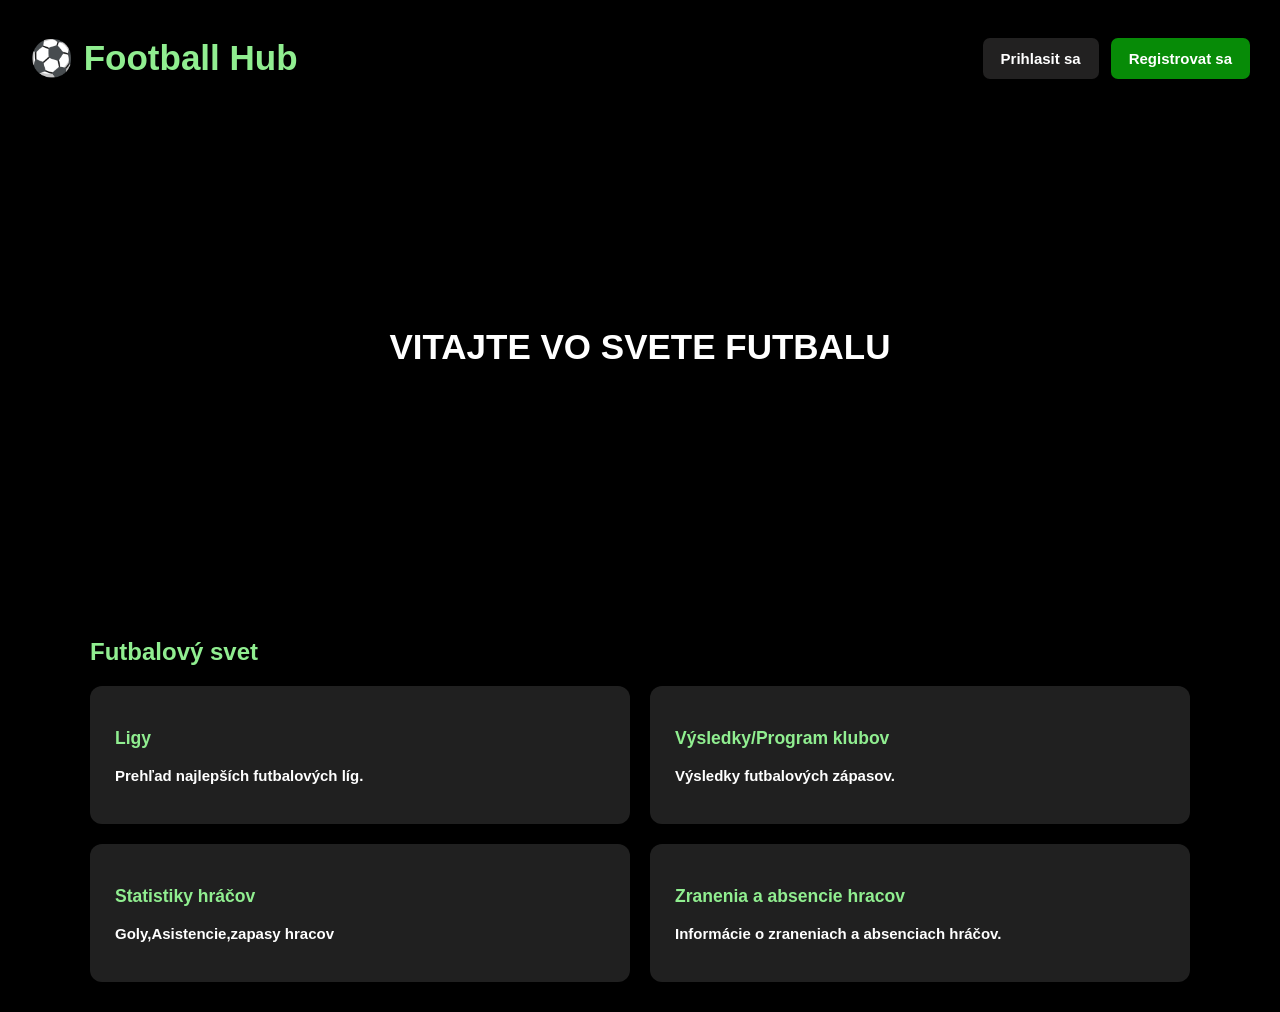
<file: index.html>
<!DOCTYPE html>
<html lang="sk">
<head>
    <meta charset="UTF-8">
    <meta name="viewport" content="width=device-width, initial-scale=1.0">
    <title>Football Hub</title>
    <link rel="stylesheet" href="Style.css">
</head>
<body>

    <header>
        <h1>⚽ Football Hub</h1>
        <nav>
            <button style = "background-color: rgb(34, 33, 33);" >Prihlasit sa</button>
            <button style = "background-color: rgb(7, 139, 7);">Registrovat sa</button>
        </nav>
    </header>

    <main>
        <section class="hero">
            <h2 style = "text-align: center;">VITAJTE VO SVETE FUTBALU</h2>
        </section>
 
        <h2 class="nadpis">Futbalový svet</h2>

        <section class="karty">
        <button class="karta" onclick="location.href='ligy.html'">
         <h3> Ligy</h3>
            <p>Prehľad najlepších futbalových líg.</p>
            </button>

            <button class="karta">
                <h3> Výsledky/Program klubov</h3>
                <p>Výsledky futbalových zápasov.</p>
            </button>

            <button class="karta">
                <h3> Statistiky hráčov</h3>
                <p>Goly,Asistencie,zapasy hracov</p>
            </button>

            <button class="karta">
                <h3> Zranenia a absencie hracov</h3>
                <p>Informácie o zraneniach a absenciach hráčov.</p>
            </div>
        </section>

    </main>

</body>
</html>
</file>
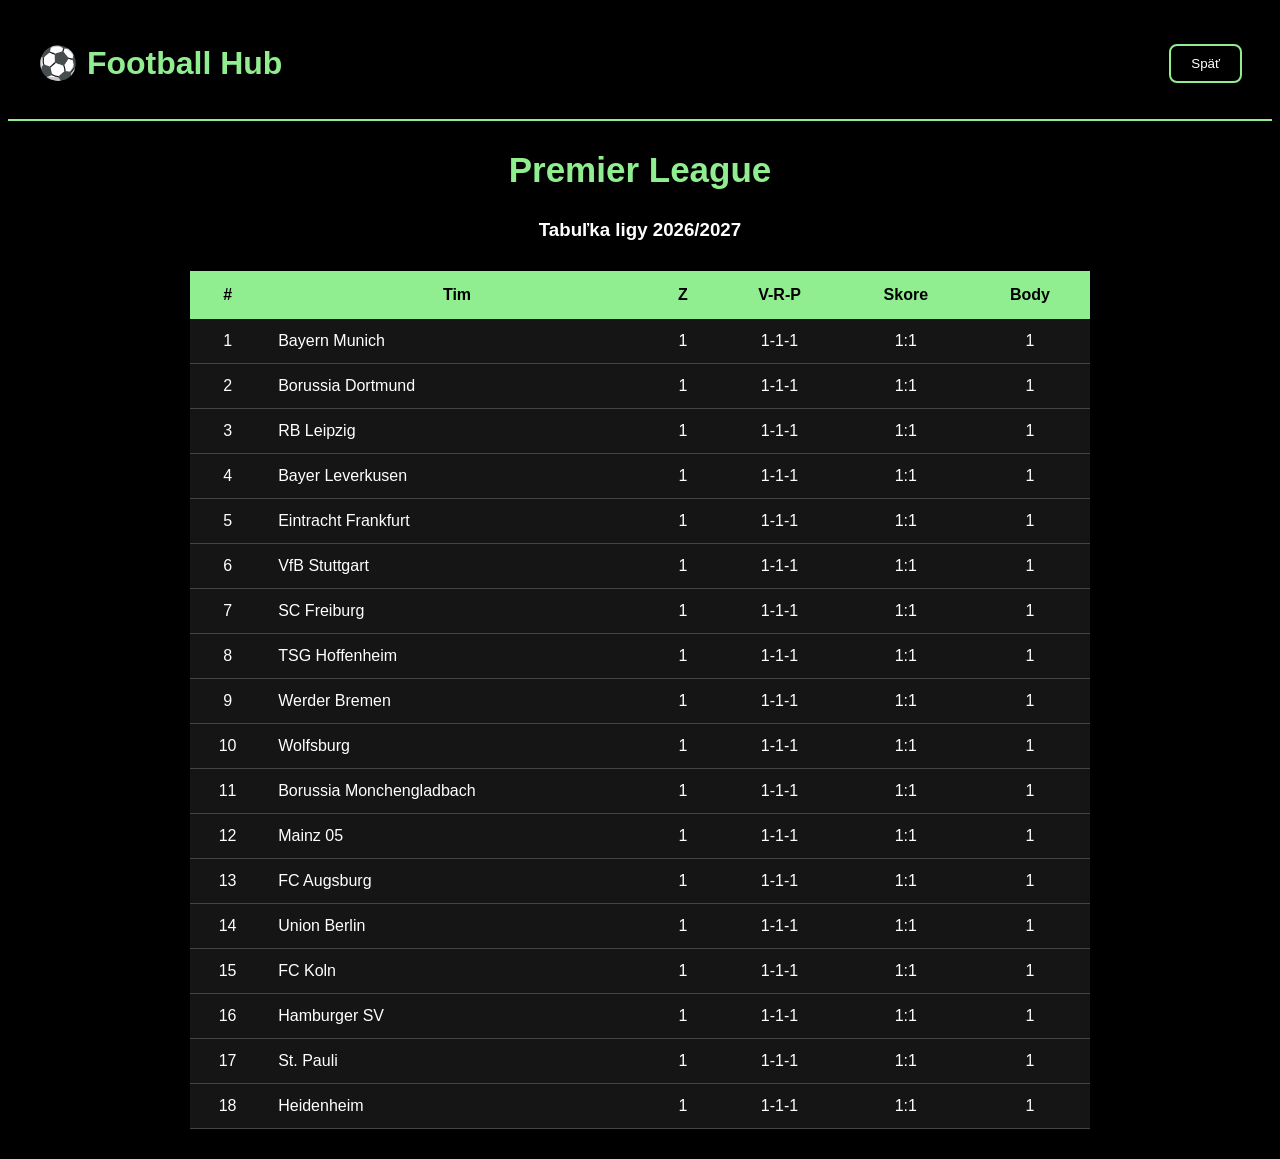
<file: Bundesliga.html>
<!DOCTYPE html>
<html lang="sk">
<head>
    <meta charset="UTF-8">
    <meta name="viewport" content="width=device-width, initial-scale=1.0">
    <title>Premier League - Football Hub</title>
    <link rel="stylesheet" href="Bundesliga.css">
</head>
<body>

<header>
    <h1>⚽ Football Hub</h1>
    <button onclick="location.href='Ligy.html'">Späť</button>
</header>

<main>
    <h2>Premier League</h2>
    <h3>Tabuľka ligy 2026/2027</h3>

    <div class="tabulka-container">
        <table>
            <thead>
                <tr>
                    <th>#</th>
                    <th>Tim</th>
                    <th>Z</th>
                    <th>V-R-P</th>
                    <th>Skore</th>
                    <th>Body</th>
                </tr>
            </thead>

            <tbody>
            <tr> <td>1</td> <td>Bayern Munich</td> <td>1</td> <td>1-1-1</td> <td>1:1</td> <td>1</td></tr>
            <tr> <td>2</td> <td>Borussia Dortmund</td> <td>1</td> <td>1-1-1</td> <td>1:1</td> <td>1</td></tr>
            <tr> <td>3</td> <td>RB Leipzig</td> <td>1</td> <td>1-1-1</td> <td>1:1</td> <td>1</td></tr>
            <tr> <td>4</td> <td>Bayer Leverkusen</td> <td>1</td> <td>1-1-1</td> <td>1:1</td> <td>1</td></tr>
            <tr> <td>5</td> <td>Eintracht Frankfurt</td> <td>1</td> <td>1-1-1</td> <td>1:1</td> <td>1</td></tr>
            <tr> <td>6</td> <td>VfB Stuttgart</td> <td>1</td> <td>1-1-1</td> <td>1:1</td> <td>1</td></tr>
            <tr> <td>7</td> <td>SC Freiburg</td> <td>1</td> <td>1-1-1</td> <td>1:1</td> <td>1</td></tr>
            <tr> <td>8</td> <td>TSG Hoffenheim</td> <td>1</td> <td>1-1-1</td> <td>1:1</td> <td>1</td></tr>
            <tr> <td>9</td> <td>Werder Bremen</td> <td>1</td> <td>1-1-1</td> <td>1:1</td> <td>1</td></tr>
            <tr> <td>10</td> <td>Wolfsburg</td> <td>1</td> <td>1-1-1</td> <td>1:1</td> <td>1</td></tr>
            <tr> <td>11</td> <td>Borussia Monchengladbach</td> <td>1</td> <td>1-1-1</td> <td>1:1</td> <td>1</td></tr>
            <tr> <td>12</td> <td>Mainz 05</td> <td>1</td> <td>1-1-1</td> <td>1:1</td> <td>1</td></tr>
            <tr> <td>13</td> <td>FC Augsburg</td> <td>1</td> <td>1-1-1</td> <td>1:1</td> <td>1</td></tr>
            <tr> <td>14</td> <td>Union Berlin</td> <td>1</td> <td>1-1-1</td> <td>1:1</td> <td>1</td></tr>
            <tr> <td>15</td> <td>FC Koln</td> <td>1</td> <td>1-1-1</td> <td>1:1</td> <td>1</td></tr>
            <tr> <td>16</td> <td>Hamburger SV</td> <td>1</td> <td>1-1-1</td> <td>1:1</td> <td>1</td></tr>
            <tr> <td>17</td> <td>St. Pauli</td> <td>1</td> <td>1-1-1</td> <td>1:1</td> <td>1</td></tr>
            <tr> <td>18</td> <td>Heidenheim</td> <td>1</td> <td>1-1-1</td> <td>1:1</td> <td>1</td></tr>
            </tbody>
        </table>
    </div>
</main>

</body>
</html>
</file>
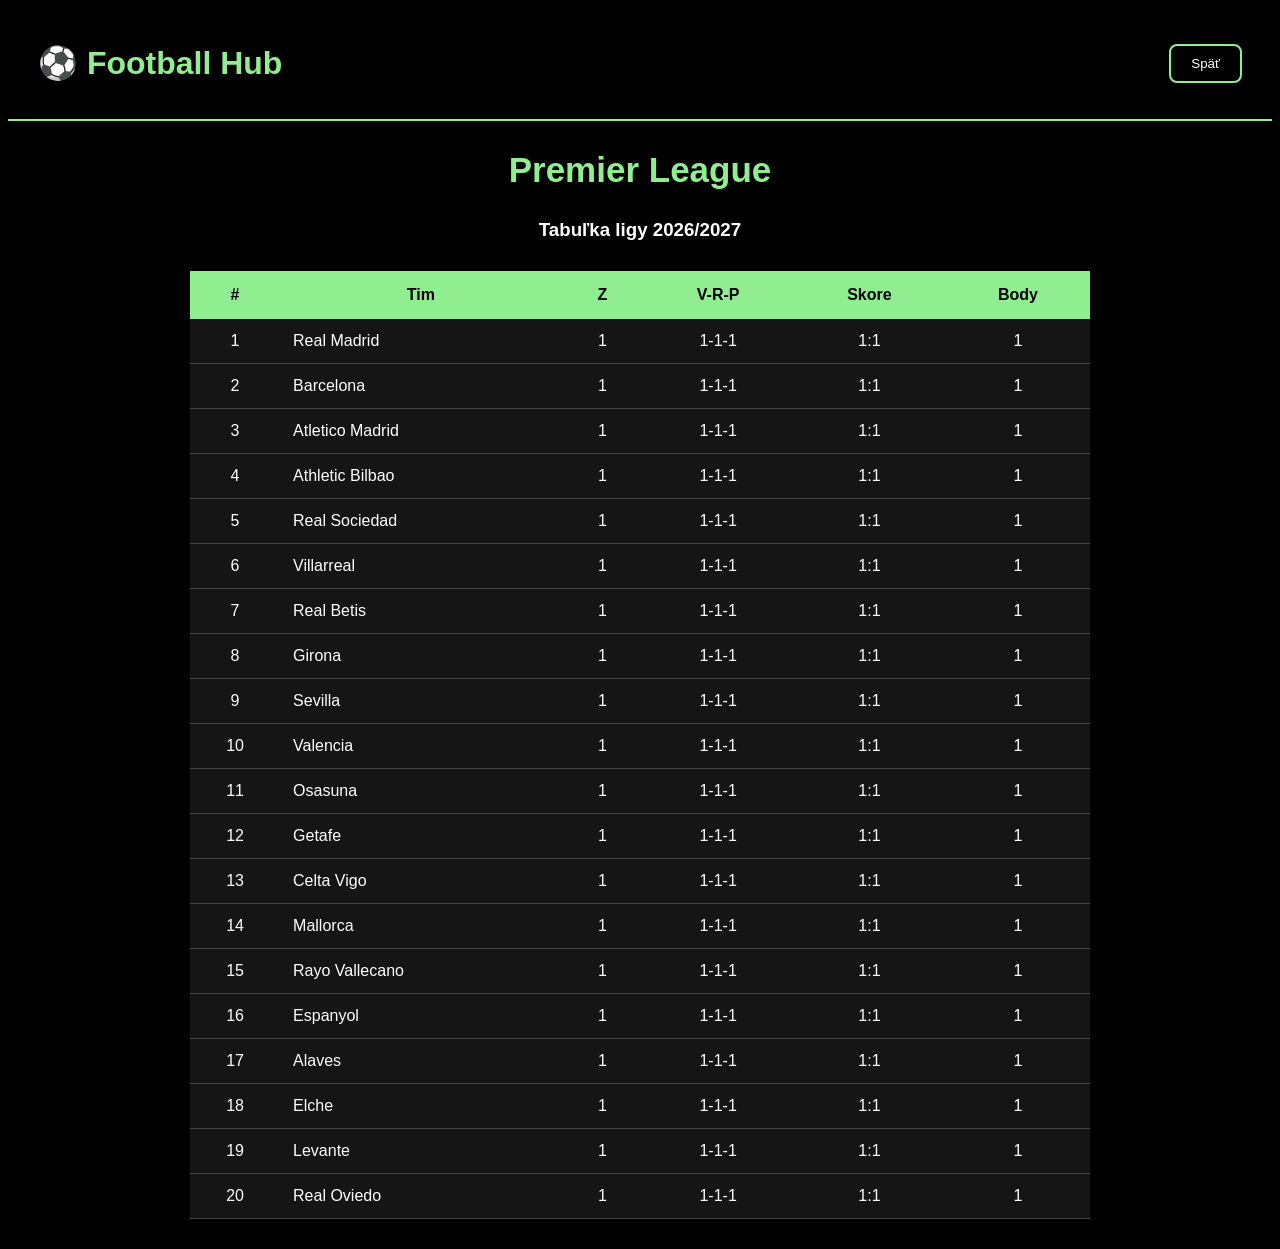
<file: Laliga.html>
<!DOCTYPE html>
<html lang="sk">
<head>
    <meta charset="UTF-8">
    <meta name="viewport" content="width=device-width, initial-scale=1.0">
    <title>Premier League - Football Hub</title>
    <link rel="stylesheet" href="Laliga.css">
</head>
<body>

<header>
    <h1>⚽ Football Hub</h1>
    <button onclick="location.href='Ligy.html'">Späť</button>
</header>

<main>
    <h2>Premier League</h2>
    <h3>Tabuľka ligy 2026/2027</h3>

    <div class="tabulka-container">
        <table>
            <thead>
                <tr>
                    <th>#</th>
                    <th>Tim</th>
                    <th>Z</th>
                    <th>V-R-P</th>
                    <th>Skore</th>
                    <th>Body</th>
                </tr>
            </thead>

            <tbody>
          <tr> <td>1</td> <td>Real Madrid</td> <td>1</td> <td>1-1-1</td> <td>1:1</td> <td>1</td></tr>
          <tr> <td>2</td> <td>Barcelona</td> <td>1</td> <td>1-1-1</td> <td>1:1</td> <td>1</td></tr>
          <tr> <td>3</td> <td>Atletico Madrid</td> <td>1</td> <td>1-1-1</td> <td>1:1</td> <td>1</td></tr>
          <tr> <td>4</td> <td>Athletic Bilbao</td> <td>1</td> <td>1-1-1</td> <td>1:1</td> <td>1</td></tr>
          <tr> <td>5</td> <td>Real Sociedad</td> <td>1</td> <td>1-1-1</td> <td>1:1</td> <td>1</td></tr>
          <tr> <td>6</td> <td>Villarreal</td> <td>1</td> <td>1-1-1</td> <td>1:1</td> <td>1</td></tr>
          <tr> <td>7</td> <td>Real Betis</td> <td>1</td> <td>1-1-1</td> <td>1:1</td> <td>1</td></tr>
          <tr> <td>8</td> <td>Girona</td> <td>1</td> <td>1-1-1</td> <td>1:1</td> <td>1</td></tr>
          <tr> <td>9</td> <td>Sevilla</td> <td>1</td> <td>1-1-1</td> <td>1:1</td> <td>1</td></tr>
          <tr> <td>10</td> <td>Valencia</td> <td>1</td> <td>1-1-1</td> <td>1:1</td> <td>1</td></tr>
          <tr> <td>11</td> <td>Osasuna</td> <td>1</td> <td>1-1-1</td> <td>1:1</td> <td>1</td></tr>
          <tr> <td>12</td> <td>Getafe</td> <td>1</td> <td>1-1-1</td> <td>1:1</td> <td>1</td></tr>
          <tr> <td>13</td> <td>Celta Vigo</td> <td>1</td> <td>1-1-1</td> <td>1:1</td> <td>1</td></tr>
          <tr> <td>14</td> <td>Mallorca</td> <td>1</td> <td>1-1-1</td> <td>1:1</td> <td>1</td></tr>
          <tr> <td>15</td> <td>Rayo Vallecano</td> <td>1</td> <td>1-1-1</td> <td>1:1</td> <td>1</td></tr>
          <tr> <td>16</td> <td>Espanyol</td> <td>1</td> <td>1-1-1</td> <td>1:1</td> <td>1</td></tr>
          <tr> <td>17</td> <td>Alaves</td> <td>1</td> <td>1-1-1</td> <td>1:1</td> <td>1</td></tr>
          <tr> <td>18</td> <td>Elche</td> <td>1</td> <td>1-1-1</td> <td>1:1</td> <td>1</td></tr>
          <tr> <td>19</td> <td>Levante</td> <td>1</td> <td>1-1-1</td> <td>1:1</td> <td>1</td></tr>
          <tr> <td>20</td> <td>Real Oviedo</td> <td>1</td> <td>1-1-1</td> <td>1:1</td> <td>1</td></tr>
            </tbody>
        </table>
    </div>
</main>

</body>
</html>
</file>
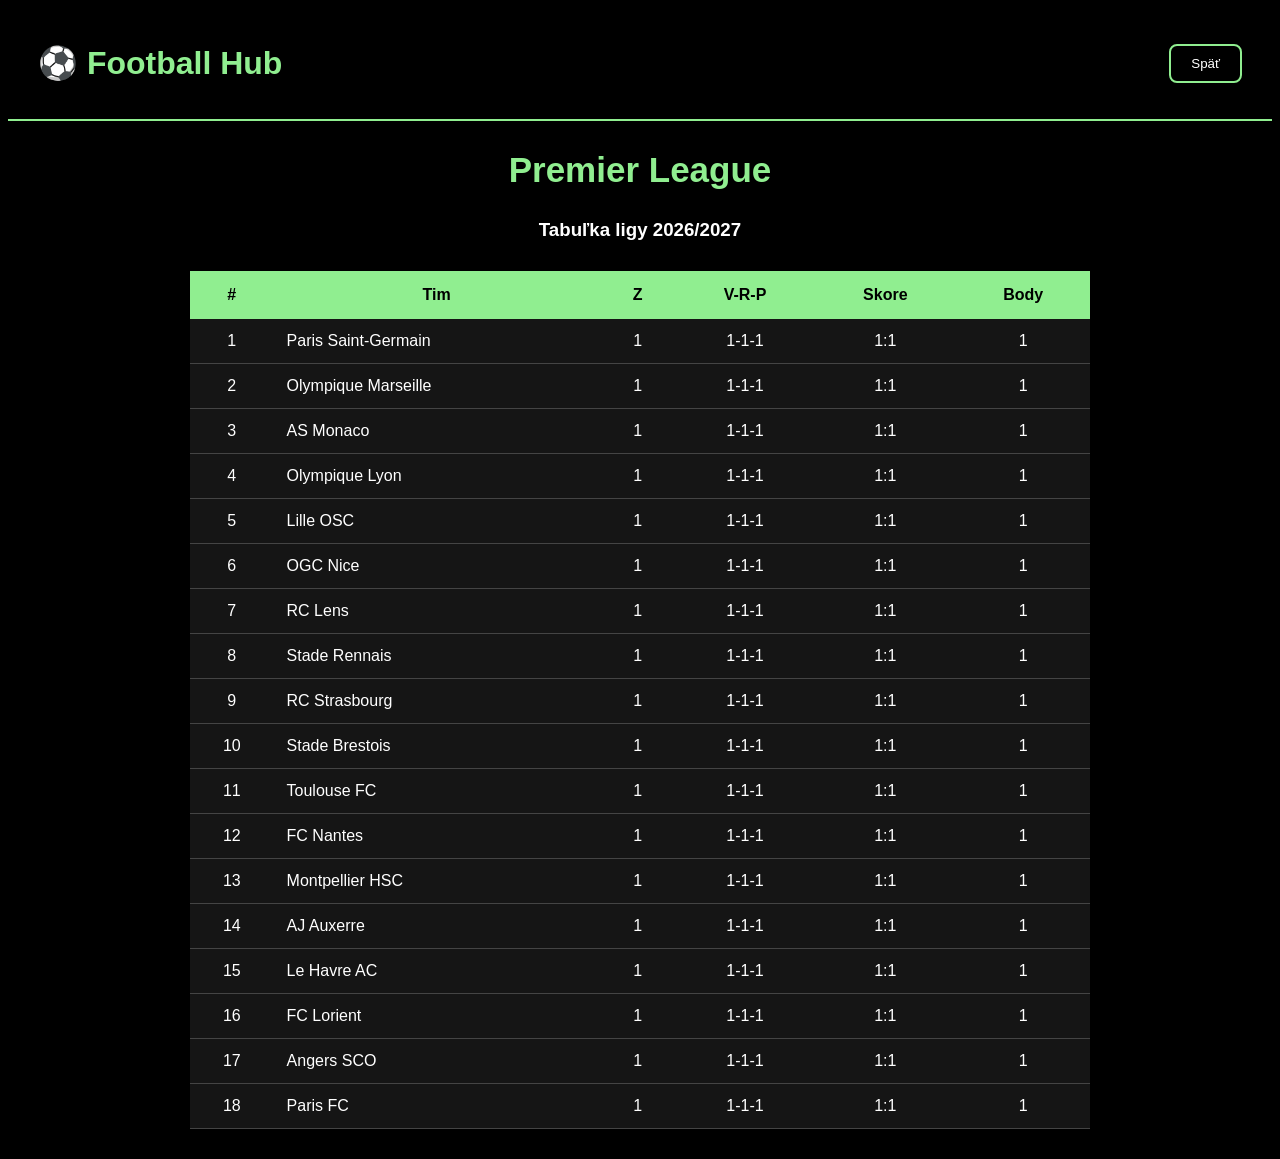
<file: Ligue1.html>
<!DOCTYPE html>
<html lang="sk">
<head>
    <meta charset="UTF-8">
    <meta name="viewport" content="width=device-width, initial-scale=1.0">
    <title>Premier League - Football Hub</title>
    <link rel="stylesheet" href="Ligue1.css">
</head>
<body>

<header>
    <h1>⚽ Football Hub</h1>
    <button onclick="location.href='Ligy.html'">Späť</button>
</header>

<main>
    <h2>Premier League</h2>
    <h3>Tabuľka ligy 2026/2027</h3>

    <div class="tabulka-container">
        <table>
            <thead>
                <tr>
                    <th>#</th>
                    <th>Tim</th>
                    <th>Z</th>
                    <th>V-R-P</th>
                    <th>Skore</th>
                    <th>Body</th>
                </tr>
            </thead>

            <tbody>
            <tr><td>1</td><td>Paris Saint-Germain</td><td>1</td><td>1-1-1</td><td>1:1</td><td>1</td></tr>
            <tr><td>2</td><td>Olympique Marseille</td><td>1</td><td>1-1-1</td><td>1:1</td><td>1</td></tr>
            <tr><td>3</td><td>AS Monaco</td><td>1</td><td>1-1-1</td><td>1:1</td><td>1</td></tr>
            <tr><td>4</td><td>Olympique Lyon</td><td>1</td><td>1-1-1</td><td>1:1</td><td>1</td></tr>
            <tr><td>5</td><td>Lille OSC</td><td>1</td><td>1-1-1</td><td>1:1</td><td>1</td></tr>
            <tr><td>6</td><td>OGC Nice</td><td>1</td><td>1-1-1</td><td>1:1</td><td>1</td></tr>
            <tr><td>7</td><td>RC Lens</td><td>1</td><td>1-1-1</td><td>1:1</td><td>1</td></tr>
            <tr><td>8</td><td>Stade Rennais</td><td>1</td><td>1-1-1</td><td>1:1</td><td>1</td></tr>
            <tr><td>9</td><td>RC Strasbourg</td><td>1</td><td>1-1-1</td><td>1:1</td><td>1</td></tr>
            <tr><td>10</td><td>Stade Brestois</td><td>1</td><td>1-1-1</td><td>1:1</td><td>1</td></tr>
            <tr><td>11</td><td>Toulouse FC</td><td>1</td><td>1-1-1</td><td>1:1</td><td>1</td></tr>
            <tr><td>12</td><td>FC Nantes</td><td>1</td><td>1-1-1</td><td>1:1</td><td>1</td></tr>
            <tr><td>13</td><td>Montpellier HSC</td><td>1</td><td>1-1-1</td><td>1:1</td><td>1</td></tr>
            <tr><td>14</td><td>AJ Auxerre</td><td>1</td><td>1-1-1</td><td>1:1</td><td>1</td></tr>
            <tr><td>15</td><td>Le Havre AC</td><td>1</td><td>1-1-1</td><td>1:1</td><td>1</td></tr>
            <tr><td>16</td><td>FC Lorient</td><td>1</td><td>1-1-1</td><td>1:1</td><td>1</td></tr>
            <tr><td>17</td><td>Angers SCO</td><td>1</td><td>1-1-1</td><td>1:1</td><td>1</td></tr>
            <tr><td>18</td><td>Paris FC</td><td>1</td><td>1-1-1</td><td>1:1</td><td>1</td></tr>
            </tbody>
        </table>
    </div>
</main>

</body>
</html>
</file>
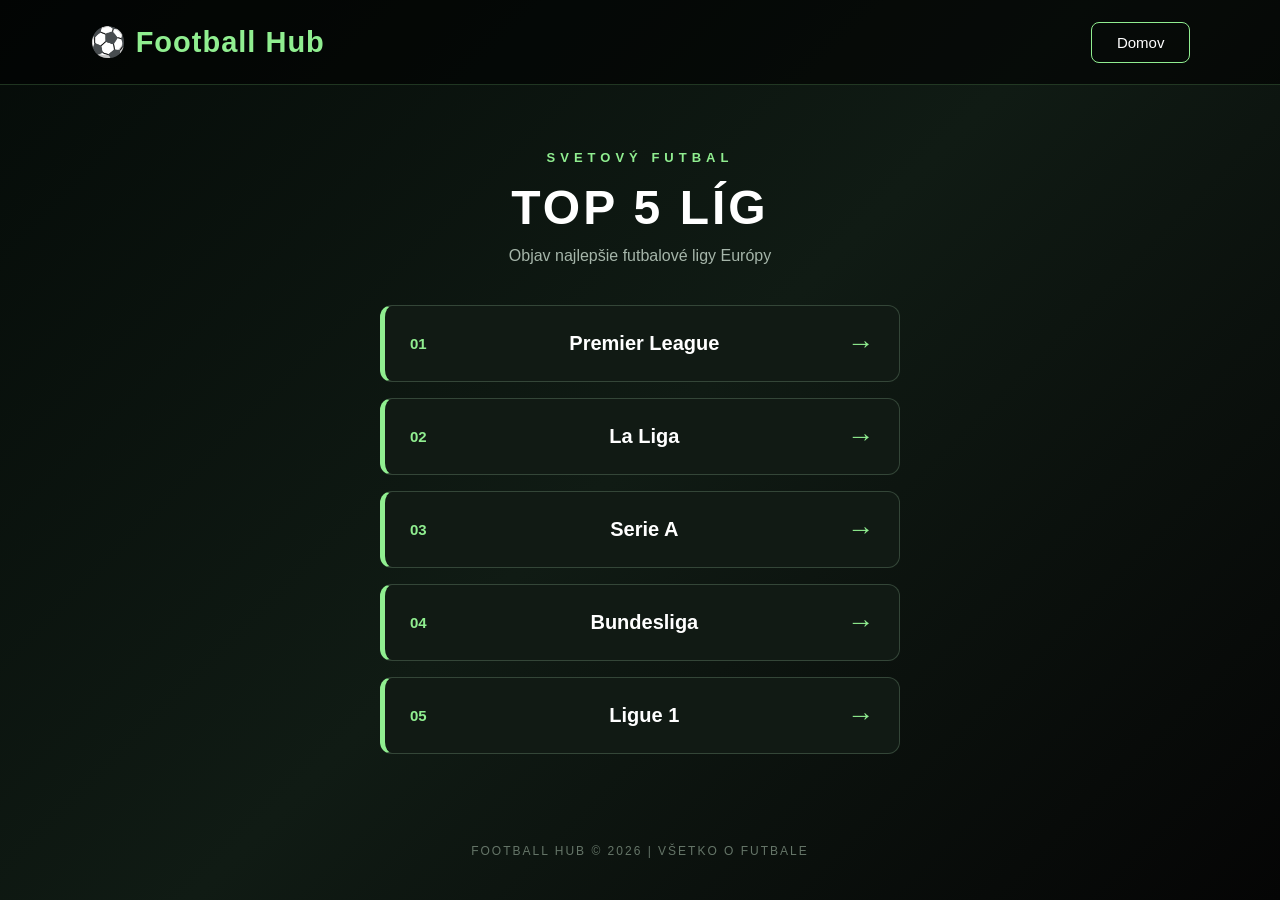
<file: Ligy.html>
<!DOCTYPE html>
<html lang="sk">
<head>
    <meta charset="UTF-8">
    <meta name="viewport" content="width=device-width, initial-scale=1.0">
    <title>Top 5 líg - Football Hub</title>
    <link rel="stylesheet" href="LigyStyle.css">
</head>

<body>

<header>
    <h1>⚽ Football Hub</h1>

    <button class="domov" onclick="location.href='index.html'">
        Domov
    </button>
</header>

<main>

    <div class="uvod">
        <p class="maly-nadpis">SVETOVÝ FUTBAL</p>

        <h2 class="nadpis">TOP 5 LÍG</h2>

        <p class="popis">
            Objav najlepšie futbalové ligy Európy
        </p>
    </div>

    <div class="ligy-zoznam">

        <div class="liga-riadok">
            <button class="liga-btn" onclick="location.href='PremierLeague.html'">
                <div class="cislo">01</div>
                <div>Premier League</div>
                <div class="sipka">→</div>
            </button>
        </div>

        <div class="liga-riadok">
            <button class="liga-btn" onclick="location.href='Laliga.html'">
                <div class="cislo">02</div>
                <div>La Liga</div>
                <div class="sipka">→</div>
            </button>
        </div>

        <div class="liga-riadok">
            <button class="liga-btn" onclick="location.href='SeriaA.html'">
                <div class="cislo">03</div>
                <div>Serie A</div>
                <div class="sipka">→</div>
            </button>
        </div>

        <div class="liga-riadok">
            <button class="liga-btn" onclick="location.href='Bundesliga.html'">
                <div class="cislo">04</div>
                <div>Bundesliga</div>
                <div class="sipka">→</div>
            </button>
        </div>

        <div class="liga-riadok">
            <button class="liga-btn" onclick="location.href='Ligue1.html'">
                <div class="cislo">05</div>
                <div>Ligue 1</div>
                <div class="sipka">→</div>
            </button>
        </div>

    </div>

    <footer>
        FOOTBALL HUB © 2026 | VŠETKO O FUTBALE
    </footer>

</main>

</body>
</html>
</file>
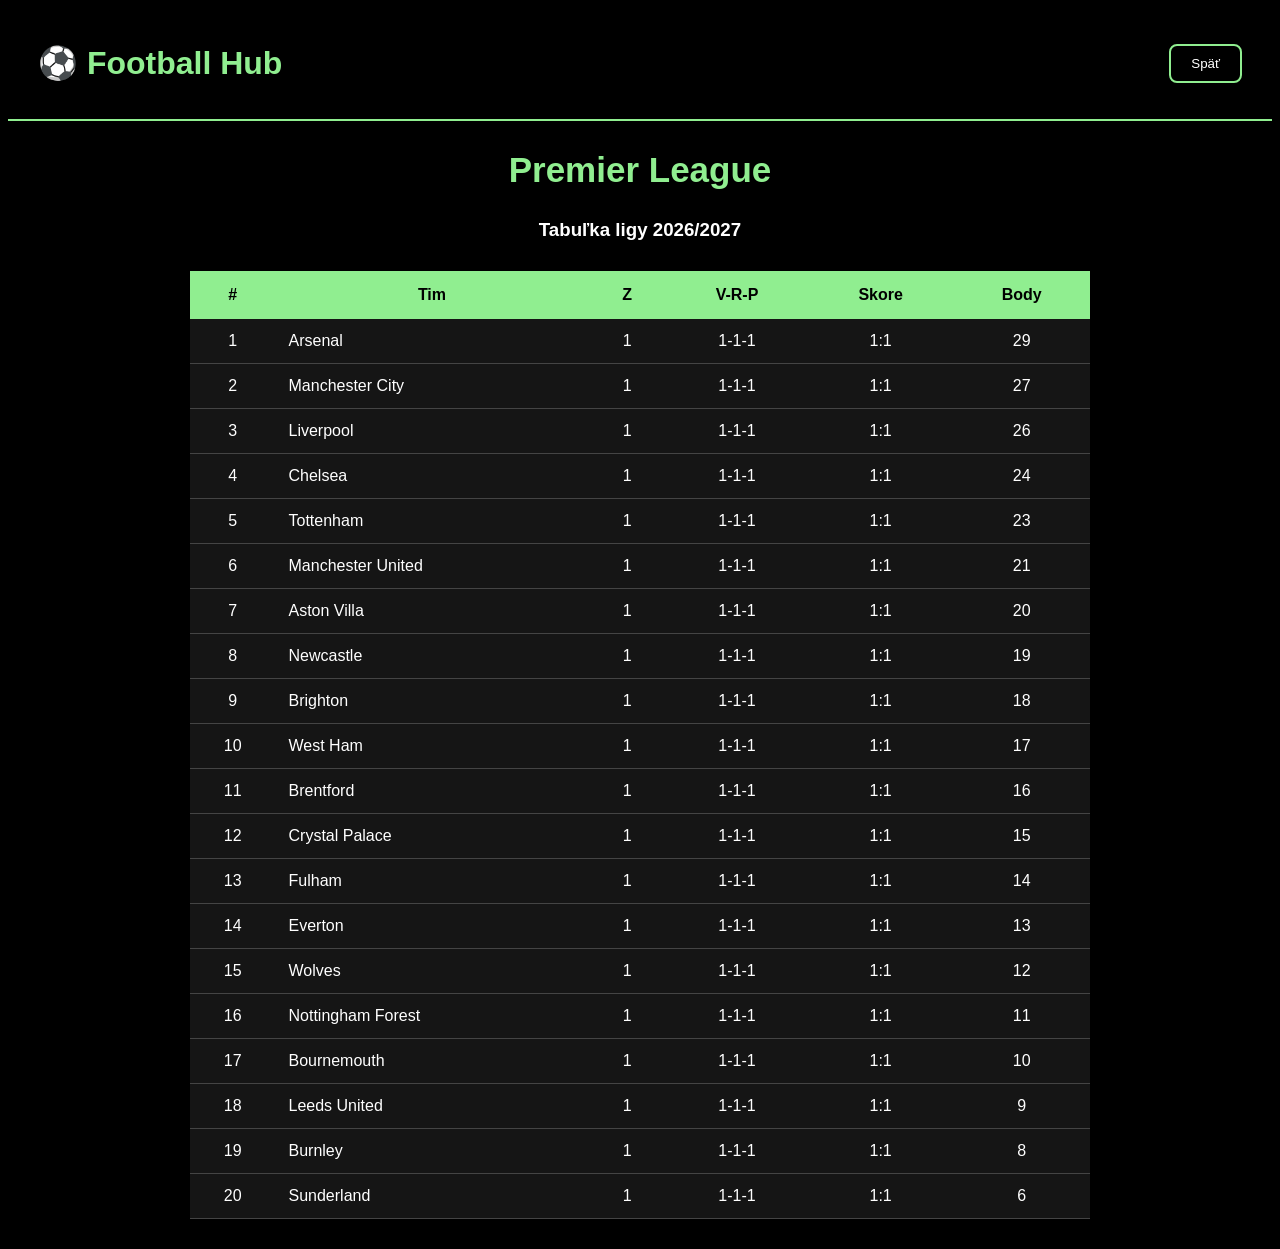
<file: PremierLeague.html>
<!DOCTYPE html>
<html lang="sk">
<head>
    <meta charset="UTF-8">
    <meta name="viewport" content="width=device-width, initial-scale=1.0">
    <title>Premier League - Football Hub</title>
    <link rel="stylesheet" href="PremierLeague.css">
</head>
<body>

<header>
    <h1>⚽ Football Hub</h1>
    <button onclick="location.href='Ligy.html'">Späť</button>
</header>

<main>
    <h2>Premier League</h2>
    <h3>Tabuľka ligy 2026/2027</h3>

    <div class="tabulka-container">
        <table>
            <thead>
                <tr>
                    <th>#</th>
                    <th>Tim</th>
                    <th>Z</th>
                    <th>V-R-P</th>
                    <th>Skore</th>
                    <th>Body</th>
                </tr>
            </thead>

            <tbody>
                <tr> <td>1</td> <td>Arsenal</td> <td>1</td> <td>1-1-1</td> <td>1:1</td> <td>29</td></tr>
                <tr> <td>2</td> <td>Manchester City</td> <td>1</td> <td>1-1-1</td> <td>1:1</td>  <td>27</td></tr>
                <tr> <td>3</td> <td>Liverpool</td> <td>1</td><td>1-1-1</td> <td>1:1</td> <td>26</td></tr>
                <tr> <td>4</td> <td>Chelsea</td> <td>1</td><td>1-1-1</td> <td>1:1</td> <td>24</td></tr>
                <tr> <td>5</td> <td>Tottenham</td> <td>1</td><td>1-1-1</td> <td>1:1</td> <td>23</td></tr>
                <tr> <td>6</td> <td>Manchester United</td> <td>1</td><td>1-1-1</td> <td>1:1</td> <td>21</td></tr>
                <tr> <td>7</td> <td>Aston Villa</td> <td>1</td><td>1-1-1</td> <td>1:1</td> <td>20</td></tr>
                <tr> <td>8</td> <td>Newcastle</td> <td>1</td><td>1-1-1</td> <td>1:1</td> <td>19</td></tr>
                <tr> <td>9</td> <td>Brighton</td> <td>1</td><td>1-1-1</td> <td>1:1</td> <td>18</td></tr>
                <tr> <td>10</td> <td>West Ham</td><td>1</td><td>1-1-1</td> <td>1:1</td> <td>17</td></tr>
                <tr> <td>11</td> <td>Brentford</td> <td>1</td><td>1-1-1</td> <td>1:1</td> <td>16</td></tr>
                <tr> <td>12</td> <td>Crystal Palace</td> <td>1</td><td>1-1-1</td> <td>1:1</td> <td>15</td></tr>
                <tr> <td>13</td> <td>Fulham</td> <td>1</td><td>1-1-1</td> <td>1:1</td> <td>14</td></tr>
                <tr> <td>14</td> <td>Everton</td> <td>1</td><td>1-1-1</td> <td>1:1</td> <td>13</td></tr>
                <tr> <td>15</td> <td>Wolves</td> <td>1</td> <td>1-1-1</td> <td>1:1</td><td>12</td></tr>
                <tr> <td>16</td> <td>Nottingham Forest</td> <td>1</td><td>1-1-1</td> <td>1:1</td> <td>11</td></tr>
                <tr> <td>17</td> <td>Bournemouth</td> <td>1</td><td>1-1-1</td> <td>1:1</td> <td>10</td></tr>
                <tr> <td>18</td> <td>Leeds United</td> <td>1</td><td>1-1-1</td> <td>1:1</td> <td>9</td></tr>
                <tr> <td>19</td> <td>Burnley</td> <td>1</td><td>1-1-1</td> <td>1:1</td> <td>8</td></tr>
                <tr> <td>20</td> <td>Sunderland</td> <td>1</td><td>1-1-1</td> <td>1:1</td> <td>6</td></tr>
            </tbody>
        </table>
    </div>
</main>

</body>
</html>
</file>
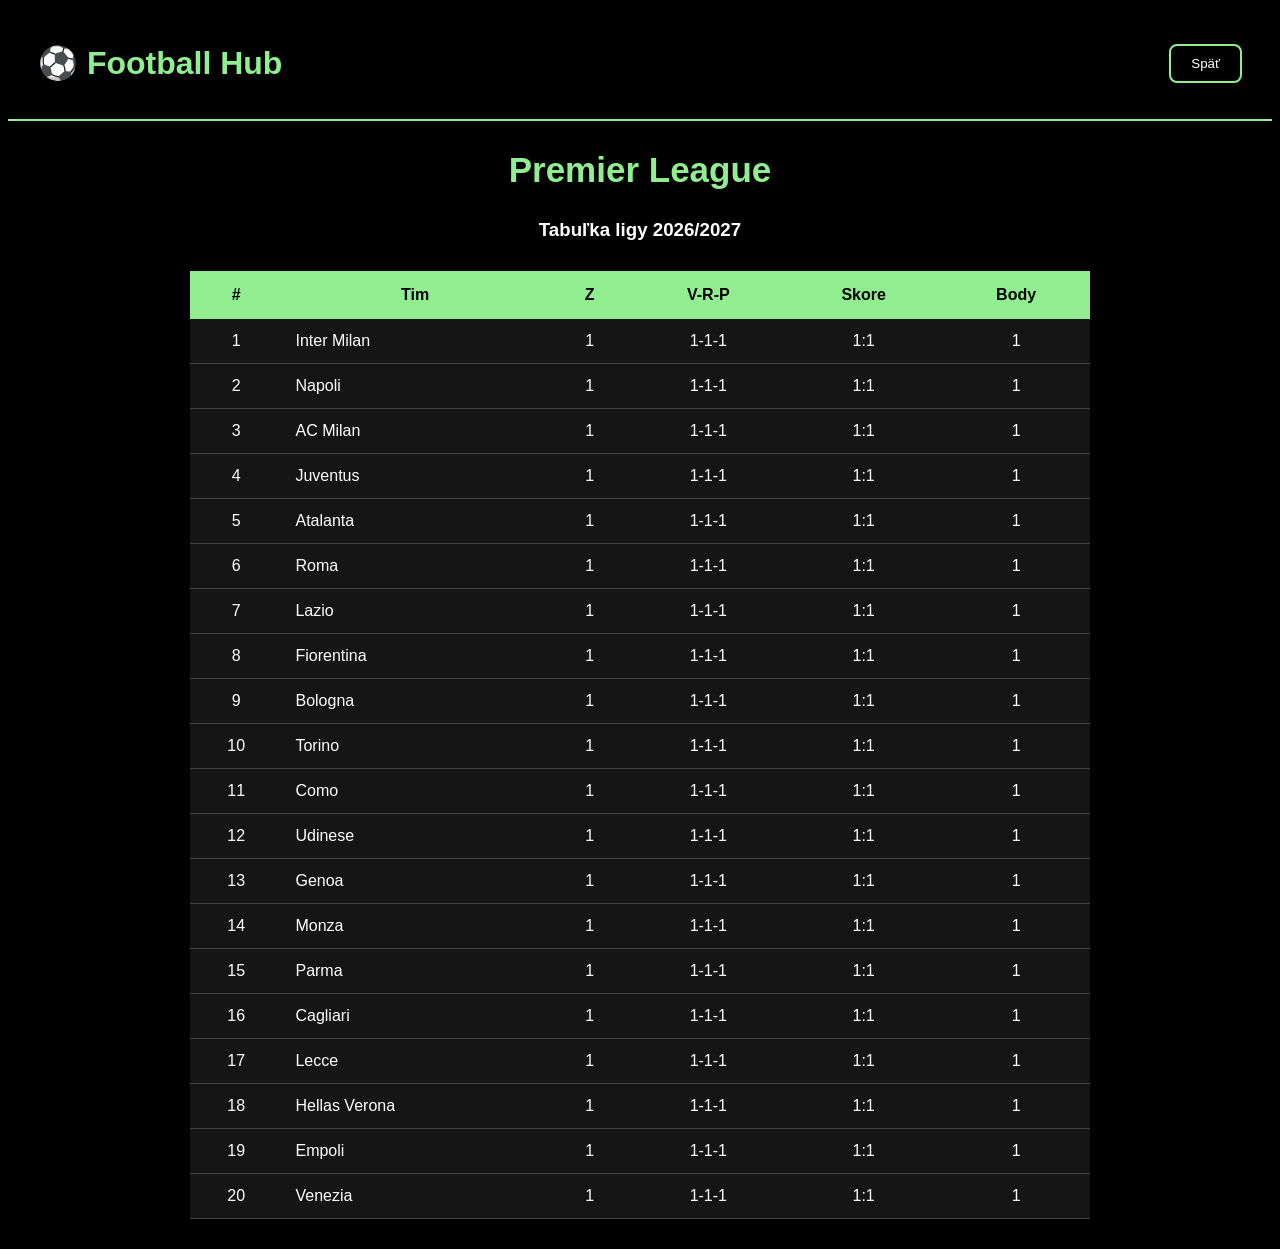
<file: SeriaA.html>
<!DOCTYPE html>
<html lang="sk">
<head>
    <meta charset="UTF-8">
    <meta name="viewport" content="width=device-width, initial-scale=1.0">
    <title>Premier League - Football Hub</title>
    <link rel="stylesheet" href="SeriaA.css">
</head>
<body>

<header>
    <h1>⚽ Football Hub</h1>
    <button onclick="location.href='Ligy.html'">Späť</button>
</header>

<main>
    <h2>Premier League</h2>
    <h3>Tabuľka ligy 2026/2027</h3>

    <div class="tabulka-container">
        <table>
            <thead>
                <tr>
                    <th>#</th>
                    <th>Tim</th>
                    <th>Z</th>
                    <th>V-R-P</th>
                    <th>Skore</th>
                    <th>Body</th>
                </tr>
            </thead>

            <tbody>
            <tr> <td>1</td> <td>Inter Milan</td> <td>1</td> <td>1-1-1</td> <td>1:1</td> <td>1</td></tr>
            <tr> <td>2</td> <td>Napoli</td> <td>1</td> <td>1-1-1</td> <td>1:1</td> <td>1</td></tr>
            <tr> <td>3</td> <td>AC Milan</td> <td>1</td> <td>1-1-1</td> <td>1:1</td> <td>1</td></tr>
            <tr> <td>4</td> <td>Juventus</td> <td>1</td> <td>1-1-1</td> <td>1:1</td> <td>1</td></tr>
            <tr> <td>5</td> <td>Atalanta</td> <td>1</td> <td>1-1-1</td> <td>1:1</td> <td>1</td></tr>
            <tr> <td>6</td> <td>Roma</td> <td>1</td> <td>1-1-1</td> <td>1:1</td> <td>1</td></tr>
            <tr> <td>7</td> <td>Lazio</td> <td>1</td> <td>1-1-1</td> <td>1:1</td> <td>1</td></tr>
            <tr> <td>8</td> <td>Fiorentina</td> <td>1</td> <td>1-1-1</td> <td>1:1</td> <td>1</td></tr>
            <tr> <td>9</td> <td>Bologna</td> <td>1</td> <td>1-1-1</td> <td>1:1</td> <td>1</td></tr>
            <tr> <td>10</td> <td>Torino</td> <td>1</td> <td>1-1-1</td> <td>1:1</td> <td>1</td></tr>
            <tr> <td>11</td> <td>Como</td> <td>1</td> <td>1-1-1</td> <td>1:1</td> <td>1</td></tr>
            <tr> <td>12</td> <td>Udinese</td> <td>1</td> <td>1-1-1</td> <td>1:1</td> <td>1</td></tr>
            <tr> <td>13</td> <td>Genoa</td> <td>1</td> <td>1-1-1</td> <td>1:1</td> <td>1</td></tr>
            <tr> <td>14</td> <td>Monza</td> <td>1</td> <td>1-1-1</td> <td>1:1</td> <td>1</td></tr>
            <tr> <td>15</td> <td>Parma</td> <td>1</td> <td>1-1-1</td> <td>1:1</td> <td>1</td></tr>
            <tr> <td>16</td> <td>Cagliari</td> <td>1</td> <td>1-1-1</td> <td>1:1</td> <td>1</td></tr>
            <tr> <td>17</td> <td>Lecce</td> <td>1</td> <td>1-1-1</td> <td>1:1</td> <td>1</td></tr>
            <tr> <td>18</td> <td>Hellas Verona</td> <td>1</td> <td>1-1-1</td> <td>1:1</td> <td>1</td></tr>
            <tr> <td>19</td> <td>Empoli</td> <td>1</td> <td>1-1-1</td> <td>1:1</td> <td>1</td></tr>
            <tr> <td>20</td> <td>Venezia</td> <td>1</td> <td>1-1-1</td> <td>1:1</td> <td>1</td></tr>
            </tbody>
        </table>
    </div>
</main>

</body>
</html>
</file>
<file: Style.css>
body {
    background-color: black;
    color: white;
    margin: 0;
    font-family: Arial, sans-serif;
}


header {
    background-color: black;
    padding: 15px 30px;
    display: flex;
    justify-content: space-between;
    align-items: center;
    flex-wrap: wrap;
}

h1 {
    color: lightgreen;
    font-size: 35px;
}

nav {
    display: flex;
    gap: 12px;
    flex-wrap: wrap;
}

button {
    background-color: transparent;
    color: white;
    border: none;
    padding: 12px 18px;
    font-size: 15px;
    font-weight: bold;
    border-radius: 7px;
    transition: 0.3s;
}


main {
    max-width: 1100px;
    margin: auto;
    padding: 30px 20px;
}

.hero h2 {
    font-size: 38px;
    color: lightgreen;
}

.hero p {
    font-size: 18px;
}


.nadpis {
    color: lightgreen;
    margin-top: 40px;
}


.karty {
    display: grid;
    grid-template-columns: repeat(2, 1fr);
    gap: 20px;
}

.karta {
    background-color: rgb(32, 32, 32);
    padding: 25px;
    border-radius: 12px;
    cursor: pointer;
    text-align: left;
}

.karta h3 {
    color: lightgreen;
}

.hero {
    background-image: url("https://images.openai.com/static-rsc-4/SrErcZZnrHiAe1VUPZITzghuouD74RYaD_scg3ZK-vWxq9c0arE72yB6_56JUegDFG_vXBytYfoe5uimSwObX__AVWhI3tWTjAO1kt6SrxS5M5Ha0KLooIEtBea0wsW4HG5Z-bSRlabZfxAUVGD_lZWnEK3TyXwIxeXN2GKqAAPyalRBbQQlMz_ou5JpXUTi?purpose=fullsize");
    background-size: cover;
    background-position: center;
    height: 450px;
    display: flex;
    justify-content: center;
    align-items: center;
    border-radius: 15px;
}

.hero h2 {
    color: white;
    font-size: 35px;
    margin-bottom: 80px;
}
</file>
<file: Bundesliga.css>
body {
    background-color: black;
    color: white;
    font-family: Arial, sans-serif;
}

header {
    display: flex;
    justify-content: space-between;
    align-items: center;
    padding: 15px 30px;
    border-bottom: 2px solid lightgreen;
}

header h1 {
    color: lightgreen;
}

header button {
    background-color: black;
    color: white;
    border: 2px solid lightgreen;
    padding: 10px 20px;
    cursor: pointer;
    border-radius: 8px;
}

header button:hover {
    background-color: green;
}

h2 {
    color: lightgreen;
    text-align: center;
    font-size: 35px;
}

h3 {
    text-align: center;
    color: white;
}

.tabulka-container {
    width: 90%;
    max-width: 900px;
    margin: 30px auto;
    overflow-x: auto;
}

table {
    width: 100%;
    border-collapse: collapse;
    background-color: #151515;
}

th {
    background-color: lightgreen;
    color: black;
    padding: 15px;
}

td {
    padding: 13px;
    text-align: center;
    border-bottom: 1px solid #444;
}

td:nth-child(2) {
    text-align: left;
}

tr:hover {
    background-color: #252525;
}
</file>
<file: Laliga.css>
body {
    background-color: black;
    color: white;
    font-family: Arial, sans-serif;
}

header {
    display: flex;
    justify-content: space-between;
    align-items: center;
    padding: 15px 30px;
    border-bottom: 2px solid lightgreen;
}

header h1 {
    color: lightgreen;
}

header button {
    background-color: black;
    color: white;
    border: 2px solid lightgreen;
    padding: 10px 20px;
    cursor: pointer;
    border-radius: 8px;
}

header button:hover {
    background-color: green;
}

h2 {
    color: lightgreen;
    text-align: center;
    font-size: 35px;
}

h3 {
    text-align: center;
    color: white;
}

.tabulka-container {
    width: 90%;
    max-width: 900px;
    margin: 30px auto;
    overflow-x: auto;
}

table {
    width: 100%;
    border-collapse: collapse;
    background-color: #151515;
}

th {
    background-color: lightgreen;
    color: black;
    padding: 15px;
}

td {
    padding: 13px;
    text-align: center;
    border-bottom: 1px solid #444;
}

td:nth-child(2) {
    text-align: left;
}

tr:hover {
    background-color: #252525;
}
</file>
<file: Ligue1.css>
body {
    background-color: black;
    color: white;
    font-family: Arial, sans-serif;
}

header {
    display: flex;
    justify-content: space-between;
    align-items: center;
    padding: 15px 30px;
    border-bottom: 2px solid lightgreen;
}

header h1 {
    color: lightgreen;
}

header button {
    background-color: black;
    color: white;
    border: 2px solid lightgreen;
    padding: 10px 20px;
    cursor: pointer;
    border-radius: 8px;
}

header button:hover {
    background-color: green;
}

h2 {
    color: lightgreen;
    text-align: center;
    font-size: 35px;
}

h3 {
    text-align: center;
    color: white;
}

.tabulka-container {
    width: 90%;
    max-width: 900px;
    margin: 30px auto;
    overflow-x: auto;
}

table {
    width: 100%;
    border-collapse: collapse;
    background-color: #151515;
}

th {
    background-color: lightgreen;
    color: black;
    padding: 15px;
}

td {
    padding: 13px;
    text-align: center;
    border-bottom: 1px solid #444;
}

td:nth-child(2) {
    text-align: left;
}

tr:hover {
    background-color: #252525;
}
</file>
<file: LigyStyle.css>
* {
    margin: 0;
    padding: 0;
    box-sizing: border-box;
}

body {
    background: linear-gradient(135deg, #050b08, #101b14, #050505);
    min-height: 100vh;
    font-family: Arial, sans-serif;
    color: white;
}


header {
    height: 85px;
    padding: 0 7%;
    display: flex;
    align-items: center;
    justify-content: space-between;
    border-bottom: 1px solid rgba(144, 238, 144, 0.2);
    background-color: rgba(0, 0, 0, 0.6);
}

header h1 {
    color: lightgreen;
    font-size: 29px;
    letter-spacing: 1px;
}

.domov {
    padding: 11px 25px;
    background-color: transparent;
    color: white;
    border: 1px solid lightgreen;
    border-radius: 8px;
    font-size: 15px;
    cursor: pointer;
    transition: 0.3s;
}

.domov:hover {
    background-color: lightgreen;
    color: black;
}


.uvod {
    text-align: center;
    margin-top: 65px;
    margin-bottom: 35px;
}

.maly-nadpis {
    color: lightgreen;
    font-size: 13px;
    letter-spacing: 5px;
    font-weight: bold;
    margin-bottom: 15px;
}

.nadpis {
    font-size: 48px;
    color: white;
    letter-spacing: 3px;
    margin-bottom: 12px;
}

.popis {
    color: #a5b5a9;
    font-size: 16px;
}


.ligy-zoznam {
    width: 520px;
    max-width: 90%;
    margin: 40px auto;
}

.liga-riadok {
    margin-bottom: 16px;
}

.liga-btn {
    display: flex;
    align-items: center;
    justify-content: space-between;
    width: 100%;
    padding: 22px 25px;
    background: #111a14;
    color: white;
    border: 1px solid #344638;
    border-left: 5px solid lightgreen;
    border-radius: 12px;
    font-size: 20px;
    font-weight: bold;
    cursor: pointer;
    transition: 0.3s;
}

.liga-btn:hover {
    transform: translateX(8px);
    background-color: #1c3022;
    border-color: lightgreen;
    box-shadow: 0 5px 20px rgba(144, 238, 144, 0.15);
}

.cislo {
    color: lightgreen;
    font-size: 15px;
    margin-right: 15px;
}

.sipka {
    color: lightgreen;
    font-size: 27px;
    transition: 0.3s;
}

.liga-btn:hover .sipka {
    transform: translateX(7px);
}


footer {
    text-align: center;
    color: #657568;
    font-size: 12px;
    letter-spacing: 2px;
    margin-top: 65px;
    padding: 25px;
}


@media (max-width: 600px) {

    header {
        padding: 0 5%;
    }

    header h1 {
        font-size: 22px;
    }

    .nadpis {
        font-size: 36px;
    }

    .liga-btn {
        font-size: 17px;
        padding: 19px;
    }

    .uvod {
        margin-top: 45px;
    }
}
</file>
<file: PremierLeague.css>
body {
    background-color: black;
    color: white;
    font-family: Arial, sans-serif;
}

header {
    display: flex;
    justify-content: space-between;
    align-items: center;
    padding: 15px 30px;
    border-bottom: 2px solid lightgreen;
}

header h1 {
    color: lightgreen;
}

header button {
    background-color: black;
    color: white;
    border: 2px solid lightgreen;
    padding: 10px 20px;
    cursor: pointer;
    border-radius: 8px;
}

header button:hover {
    background-color: green;
}

h2 {
    color: lightgreen;
    text-align: center;
    font-size: 35px;
}

h3 {
    text-align: center;
    color: white;
}

.tabulka-container {
    width: 90%;
    max-width: 900px;
    margin: 30px auto;
    overflow-x: auto;
}

table {
    width: 100%;
    border-collapse: collapse;
    background-color: #151515;
}

th {
    background-color: lightgreen;
    color: black;
    padding: 15px;
}

td {
    padding: 13px;
    text-align: center;
    border-bottom: 1px solid #444;
}

td:nth-child(2) {
    text-align: left;
}

tr:hover {
    background-color: #252525;
}
</file>
<file: SeriaA.css>
body {
    background-color: black;
    color: white;
    font-family: Arial, sans-serif;
}

header {
    display: flex;
    justify-content: space-between;
    align-items: center;
    padding: 15px 30px;
    border-bottom: 2px solid lightgreen;
}

header h1 {
    color: lightgreen;
}

header button {
    background-color: black;
    color: white;
    border: 2px solid lightgreen;
    padding: 10px 20px;
    cursor: pointer;
    border-radius: 8px;
}

header button:hover {
    background-color: green;
}

h2 {
    color: lightgreen;
    text-align: center;
    font-size: 35px;
}

h3 {
    text-align: center;
    color: white;
}

.tabulka-container {
    width: 90%;
    max-width: 900px;
    margin: 30px auto;
    overflow-x: auto;
}

table {
    width: 100%;
    border-collapse: collapse;
    background-color: #151515;
}

th {
    background-color: lightgreen;
    color: black;
    padding: 15px;
}

td {
    padding: 13px;
    text-align: center;
    border-bottom: 1px solid #444;
}

td:nth-child(2) {
    text-align: left;
}

tr:hover {
    background-color: #252525;
}
</file>
